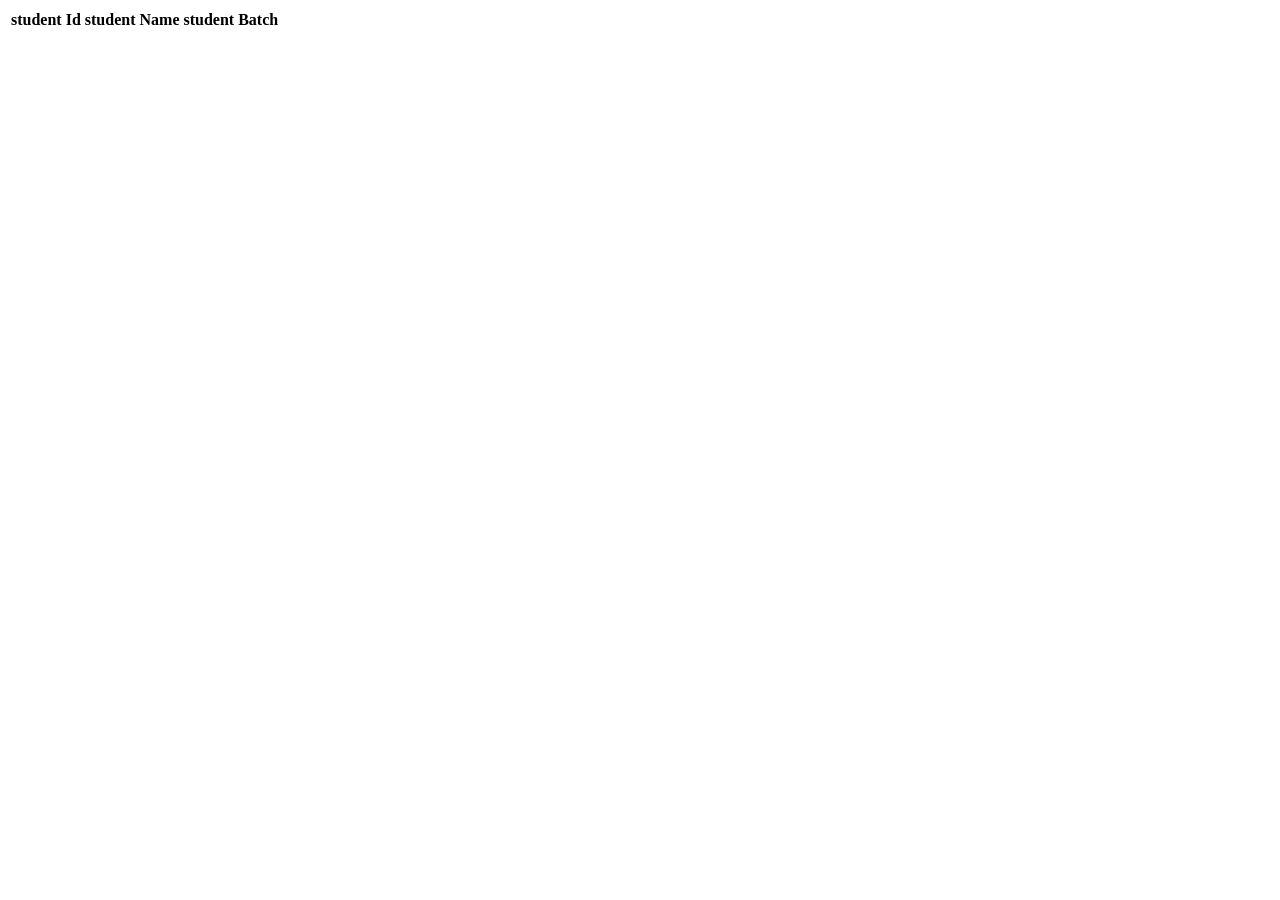
<file: html revise/revise.html>
<!DOCTYPE html>
<html lang="en">
<head>
    <meta charset="UTF-8">
    <meta name="viewport" content="width=device-width, initial-scale=1.0">
    <title>Document</title>
</head>

<body>
    
    <table>
     <thead>
        <tr>
            <th>student Id</th>
            <th>student Name</th>
            <th>student Batch</th>
        </tr>
     </thead>

    <tbody id="tablebody">

    </tbody>
<script>
    var tableBody = document.getElementById("tableBody")

    async function datafetch() {
        var response = await fetch("http://127.0.0.1:5500/db.json")
        var json = response.json()
        json.then((data) => {
            var records = data.students
            for (let i = 0; i < records.length; i++) {
                // append Operator
                tableBody.innerHTML += `<tr>
                    <td>${records[i].StudentId}</td>
                    <td>${records[i].StudentName}</td>
                    <td>${records[i].StudentBatch}</td>
                </tr>`
            }
        })
    }

    datafetch()
</script>



</body>
</html>
</file>
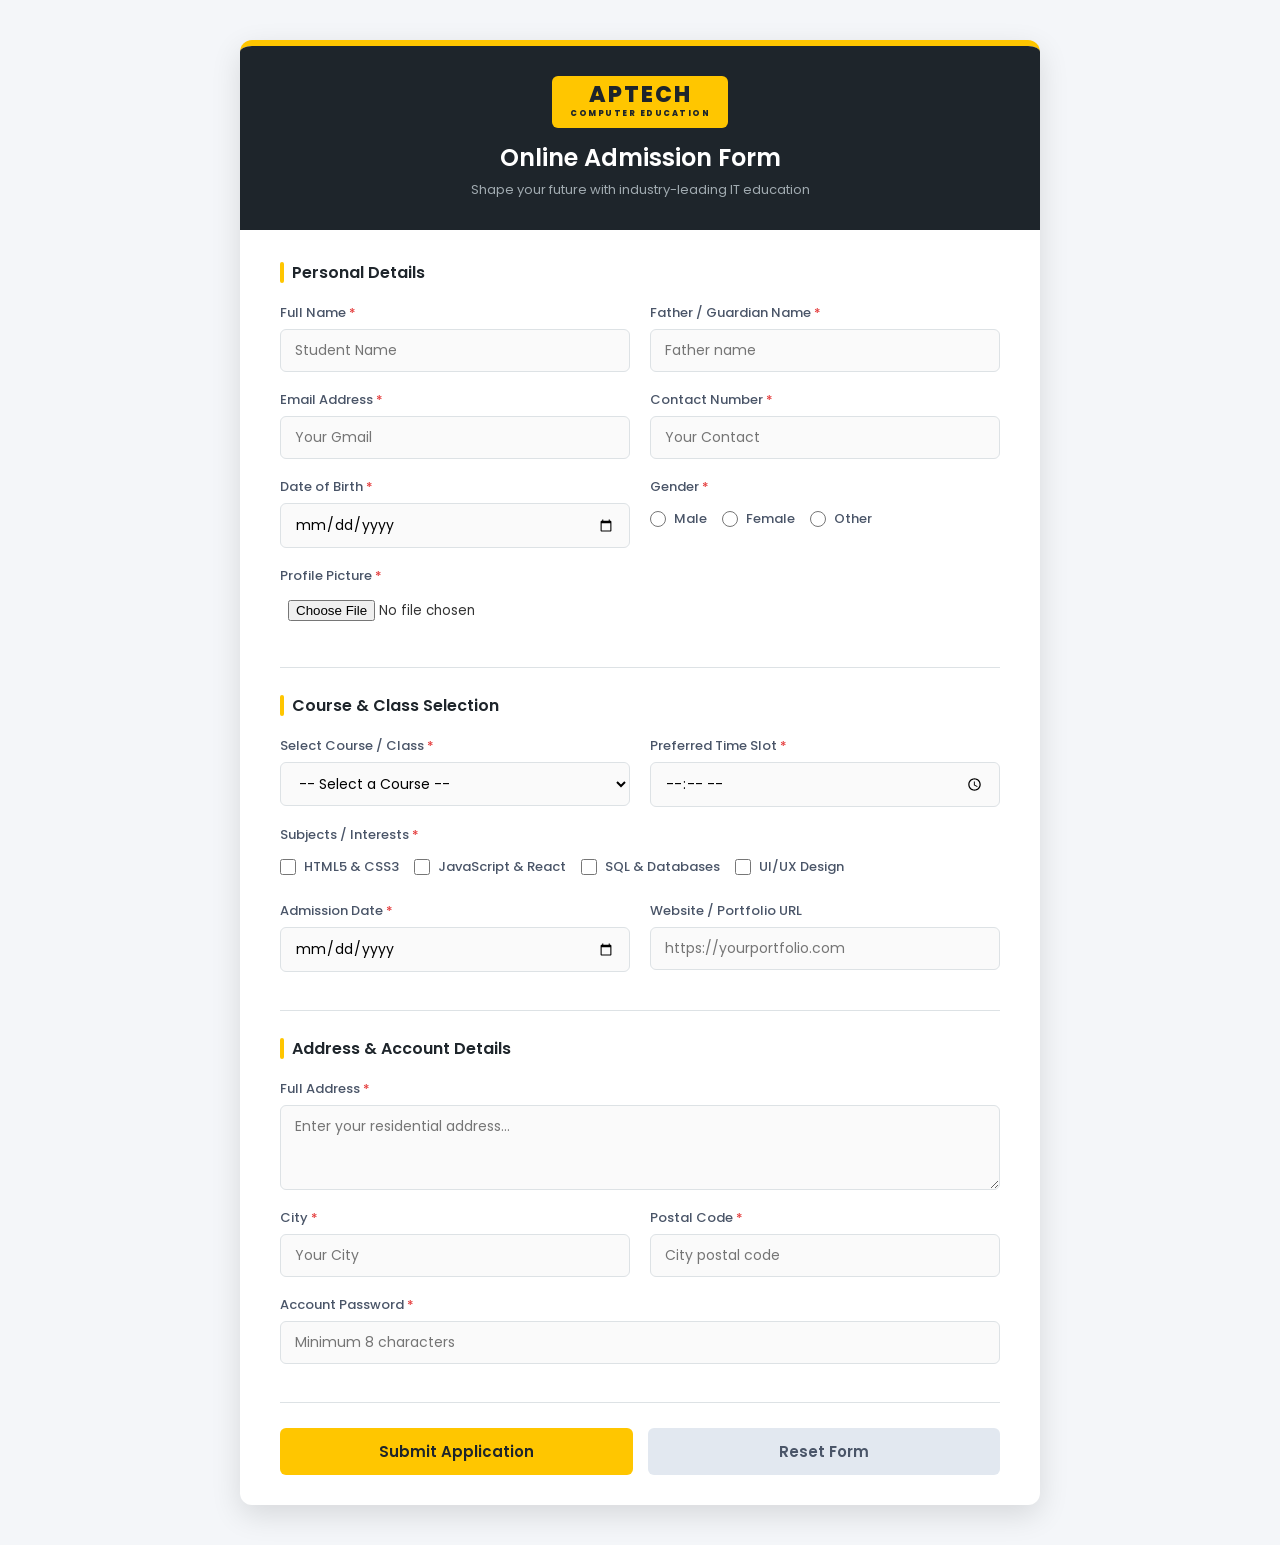
<file: index project/form.html>
<!DOCTYPE html>
<html lang="en">
<head>
  <meta charset="UTF-8">
  <meta name="viewport" content="width=device-width, initial-scale=1.0">
  <title>Aptech Admission Form</title>
  <link rel="stylesheet" href="style.css">
  <link href="https://fonts.googleapis.com/css2?family=Poppins:wght@300;400;500;600;700&display=swap" rel="stylesheet">
</head>
<body>

  <!-- FORM -->
  <div class="form-container" id="formBox">
    
    <div class="form-header">
      <div class="logo-box">
        <span class="logo-text">APTECH</span>
        <span class="logo-sub">COMPUTER EDUCATION</span>
      </div>
      <h2>Online Admission Form</h2>
      <p>Shape your future with industry-leading IT education</p>
    </div>

    <form id="admissionForm">

      <div class="form-section">
        <h3 class="section-title">Personal Details</h3>
        
        <div class="grid-2">
          <div class="input-group">
            <label for="fullname">Full Name <span class="required">*</span></label>
            <input type="text" id="fullname" name="fullname" placeholder="Student Name" required minlength="3">
          </div>
          <div class="input-group">
            <label for="fathername">Father / Guardian Name <span class="required">*</span></label>
            <input type="text" id="fathername" name="fathername" placeholder="Father name" required>
          </div>
        </div>

        <div class="grid-2">
          <div class="input-group">
            <label for="email">Email Address <span class="required">*</span></label>
            <input type="email" id="email" name="email" placeholder="Your Gmail" required>
          </div>
          <div class="input-group">
            <label for="contact">Contact Number <span class="required">*</span></label>
            <input type="tel" id="contact" name="contact" placeholder="Your Contact" pattern="[0-9]{11}" required>
          </div>
        </div>

        <div class="grid-2">
          <div class="input-group">
            <label for="dob">Date of Birth <span class="required">*</span></label>
            <input type="date" id="dob" name="dob" required>
          </div>
          <div class="input-group">
            <label>Gender <span class="required">*</span></label>
            <div class="radio-group">
              <label class="custom-radio">
                <input type="radio" name="gender" value="Male" required> Male
              </label>
              <label class="custom-radio">
                <input type="radio" name="gender" value="Female"> Female
              </label>
              <label class="custom-radio">
                <input type="radio" name="gender" value="Other"> Other
              </label>
            </div>
          </div>
        </div>

        <div class="input-group">
          <label for="profile_pic">Profile Picture <span class="required">*</span></label>
          <input type="file" id="profile_pic" name="profile_pic" accept="image/*" required class="file-input">
        </div>
      </div>

      <div class="form-section">
        <h3 class="section-title">Course & Class Selection</h3>

        <div class="grid-2">
          <div class="input-group">
            <label for="course">Select Course / Class <span class="required">*</span></label>
            <select id="course" name="course" required>
              <option value="" disabled selected>-- Select a Course --</option>
              <option value="ACCP Prime">ACCP Prime (Software Engineering)</option>
              <option value="DISM">DISM (Diploma in Information System Management)</option>
              <option value="Web Development">Web Development & Designing</option>
              <option value="Python Data Science">Python & Data Science</option>
              <option value="Cyber Security">Cyber Security Essentials</option>
            </select>
          </div>
          <div class="input-group">
            <label for="pref_time">Preferred Time Slot <span class="required">*</span></label>
            <input type="time" id="pref_time" name="pref_time" required>
          </div>
        </div>

        <div class="input-group">
          <label>Subjects / Interests <span class="required">*</span></label>
          <div class="checkbox-group">
            <label class="custom-checkbox">
              <input type="checkbox" name="interests[]" value="HTML/CSS"> HTML5 & CSS3
            </label>
            <label class="custom-checkbox">
              <input type="checkbox" name="interests[]" value="JavaScript"> JavaScript & React
            </label>
            <label class="custom-checkbox">
              <input type="checkbox" name="interests[]" value="Database"> SQL & Databases
            </label>
            <label class="custom-checkbox">
              <input type="checkbox" name="interests[]" value="UI/UX"> UI/UX Design
            </label>
          </div>
        </div>

        <div class="grid-2">
          <div class="input-group">
            <label for="admission_date">Admission Date <span class="required">*</span></label>
            <input type="date" id="admission_date" name="admission_date" required>
          </div>
          <div class="input-group">
            <label for="portfolio">Website / Portfolio URL</label>
            <input type="url" id="portfolio" name="portfolio" placeholder="https://yourportfolio.com">
          </div>
        </div>
      </div>

      <div class="form-section">
        <h3 class="section-title">Address & Account Details</h3>

        <div class="input-group">
          <label for="address">Full Address <span class="required">*</span></label>
          <textarea id="address" name="address" rows="3" placeholder="Enter your residential address..." required></textarea>
        </div>

        <div class="grid-2">
          <div class="input-group">
            <label for="city">City <span class="required">*</span></label>
            <input type="text" id="city" name="city" placeholder="Your City" required>
          </div>
          <div class="input-group">
            <label for="postal_code">Postal Code <span class="required">*</span></label>
            <input type="text" id="postal_code" name="postal_code" placeholder="City postal code" required>
          </div>
        </div>

        <div class="input-group">
          <label for="password">Account Password <span class="required">*</span></label>
          <input type="password" id="password" name="password" placeholder="Minimum 8 characters" required minlength="8">
        </div>
      </div>

      <div class="form-footer">
        <div class="btn-group">
          <button type="submit" class="btn btn-submit">Submit Application</button>
          <button type="reset" class="btn btn-reset">Reset Form</button>
        </div>
      </div>

    </form>
  </div>

  <!-- SUCCESS MESSAGE (pehle hide rahega) -->
  <div class="success-box" id="successBox" style="display: none;">
    <h1>Your form has been submitted successfully</h1>
    <button class="btn btn-submit" onclick="location.reload()">Go Back</button>
  </div>

  <script>
    document.getElementById("admissionForm").addEventListener("submit", function(e) {
      e.preventDefault(); // form reload nahi hoga
      document.getElementById("formBox").style.display = "none";
      document.getElementById("successBox").style.display = "block";
    });
  </script>

</body>
</html>
</file>
<file: index project/style.css>
/* --- APTECH THEME VARIABLES --- */
:root {
  --aptech-yellow: #FFC600;
  --aptech-yellow-dark: #e0ae00;
  --aptech-dark: #1E252B;
  --aptech-navy: #11161B;
  --text-color: #333333;
  --bg-light: #F4F6F9;
  --border-color: #DDE2E5;
  --white: #FFFFFF;
}

* {
  box-sizing: border-box;
  margin: 0;
  padding: 0;
  font-family: 'Poppins', sans-serif;
}

body {
  background-color: var(--bg-light);
  color: var(--text-color);
  display: flex;
  justify-content: center;
  align-items: center;
  min-height: 100vh;
  padding: 40px 20px;
}

/* Container Card */
.form-container {
  background: var(--white);
  max-width: 800px;
  width: 100%;
  border-radius: 12px;
  box-shadow: 0 10px 30px rgba(0, 0, 0, 0.12);
  overflow: hidden;
  border-top: 6px solid var(--aptech-yellow);
}

/* Aptech Theme Header */
.form-header {
  background: var(--aptech-dark);
  color: var(--white);
  padding: 30px 40px;
  text-align: center;
}

.logo-box {
  display: inline-block;
  background: var(--aptech-yellow);
  color: var(--aptech-dark);
  padding: 8px 18px;
  border-radius: 6px;
  margin-bottom: 12px;
  font-weight: 800;
}

.logo-text {
  font-size: 22px;
  letter-spacing: 2px;
  display: block;
  line-height: 1;
}

.logo-sub {
  font-size: 8px;
  letter-spacing: 1.5px;
  display: block;
  margin-top: 2px;
}

.form-header h2 {
  font-size: 24px;
  margin-bottom: 5px;
  font-weight: 600;
}

.form-header p {
  font-size: 13px;
  color: #A0AAB0;
}

/* Form Sections */
form {
  padding: 30px 40px;
}

.form-section {
  margin-bottom: 25px;
  padding-bottom: 20px;
  border-bottom: 1px solid var(--border-color);
}

.section-title {
  font-size: 16px;
  color: var(--aptech-dark);
  margin-bottom: 18px;
  font-weight: 600;
  position: relative;
  padding-left: 12px;
}

.section-title::before {
  content: '';
  position: absolute;
  left: 0;
  top: 2px;
  bottom: 2px;
  width: 4px;
  background: var(--aptech-yellow);
  border-radius: 2px;
}

/* Layout Grids */
.grid-2 {
  display: grid;
  grid-template-columns: 1fr 1fr;
  gap: 20px;
}

/* Input Fields & Labels */
.input-group {
  margin-bottom: 18px;
  display: flex;
  flex-direction: column;
}

label {
  font-size: 13px;
  font-weight: 500;
  margin-bottom: 6px;
  color: #4A5568;
}

.required {
  color: #E53E3E;
}

input[type="text"],
input[type="email"],
input[type="tel"],
input[type="date"],
input[type="time"],
input[type="url"],
input[type="password"],
select,
textarea {
  width: 100%;
  padding: 10px 14px;
  border: 1.5px solid var(--border-color);
  border-radius: 6px;
  font-size: 14px;
  outline: none;
  transition: all 0.25s ease;
  background: #FAFAFA;
}

input:focus,
select:focus,
textarea:focus {
  border-color: var(--aptech-dark);
  background: var(--white);
  box-shadow: 0 0 0 3px rgba(30, 37, 43, 0.1);
}

textarea {
  resize: vertical;
}

.file-input {
  background: var(--white);
  padding: 8px;
}

/* Radio & Checkbox Styling */
.radio-group,
.checkbox-group {
  display: flex;
  flex-wrap: wrap;
  gap: 15px;
  margin-top: 6px;
}

.custom-radio,
.custom-checkbox {
  display: flex;
  align-items: center;
  font-size: 13px;
  cursor: pointer;
  user-select: none;
}

.custom-radio input,
.custom-checkbox input {
  margin-right: 8px;
  accent-color: var(--aptech-dark);
  width: 16px;
  height: 16px;
}

/* Buttons */
.form-footer {
  margin-top: 10px;
}

.btn-group {
  display: flex;
  gap: 15px;
}

.btn {
  flex: 1;
  padding: 12px;
  border: none;
  border-radius: 6px;
  font-size: 15px;
  font-weight: 600;
  cursor: pointer;
  transition: all 0.3s ease;
  text-align: center;
  text-decoration: none;
  display: inline-block;
}

.btn-submit {
  background: var(--aptech-yellow);
  color: var(--aptech-dark);
}

.btn-submit:hover {
  background: var(--aptech-yellow-dark);
  transform: translateY(-1px);
}

.btn-reset {
  background: #E2E8F0;
  color: #4A5568;
}

.btn-reset:hover {
  background: #CBD5E0;
}

/* ========== SUCCESS BOX ========== */
.success-box {
  background: white;
  padding: 60px 40px;
  border-radius: 12px;
  box-shadow: 0 10px 30px rgba(0,0,0,0.12);
  text-align: center;
  max-width: 500px;
  width: 100%;
  border-top: 6px solid #FFC600;
}

.success-box h1 {
  font-size: 24px;
  color: #1E252B;
  margin-bottom: 30px;
  font-weight: 600;
}

/* Responsive */
@media (max-width: 600px) {
  .grid-2 {
    grid-template-columns: 1fr;
  }
  
  form {
    padding: 20px;
  }

  .form-header {
    padding: 20px;
  }

  .btn-group {
    flex-direction: column;
  }
}
</file>
